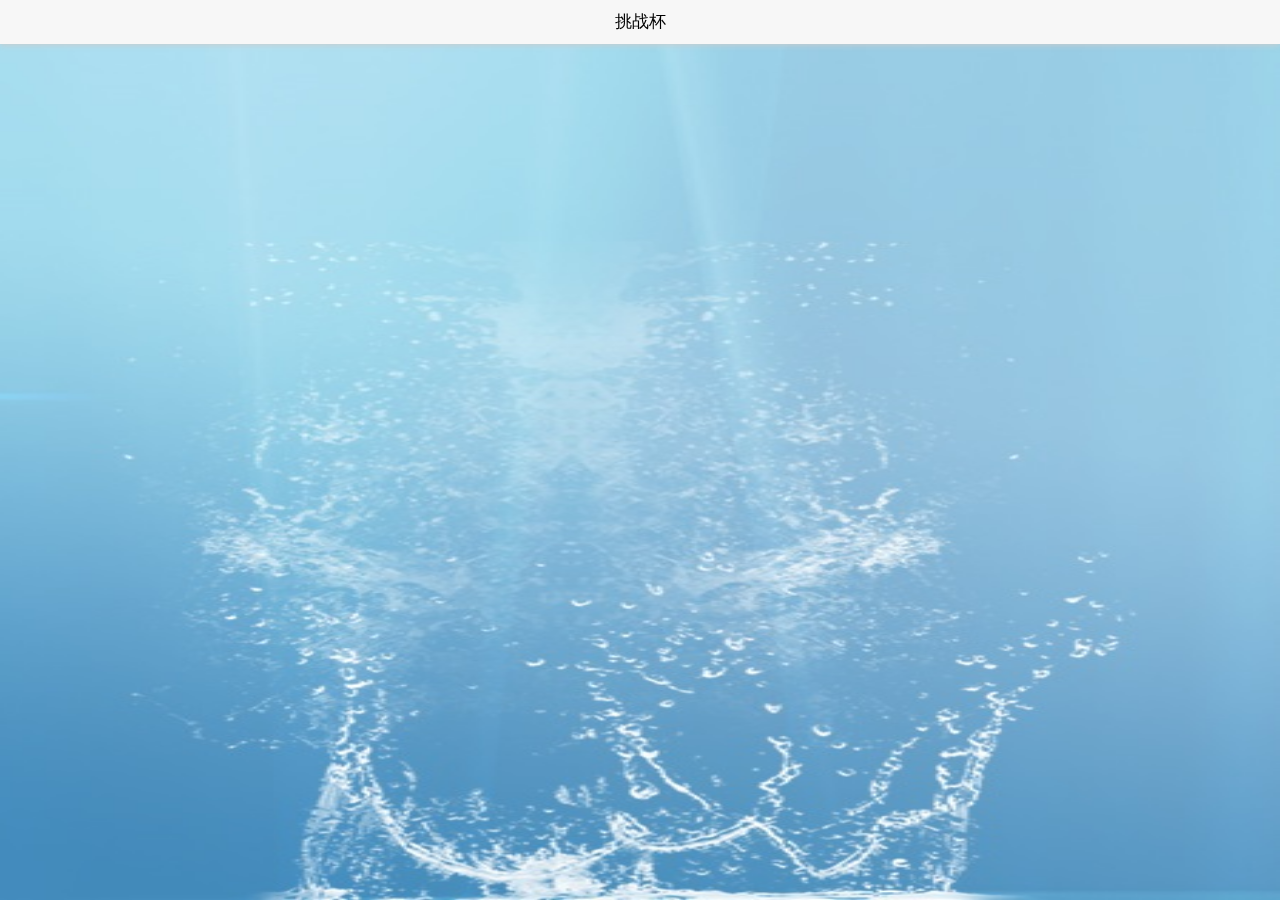
<file: index.html>
<!doctype html>
<html>

	<head>
		<meta charset="UTF-8">
		<title></title>
		<meta name="viewport" content="width=device-width,initial-scale=1,minimum-scale=1,maximum-scale=1,user-scalable=no" />
		<link href="css/mui.min.css" rel="stylesheet" />
		<link rel="stylesheet" type="text/css" href="css/index.css" />
		<script src="js/mui.min.js"></script>
	</head>

	<body>
		<header class="mui-bar mui-bar-nav">
			<h1 class="mui-title">挑战杯</h1>
		</header>
		<div class="mui-content" id="nav">

		</div>

		<script type="text/javascript">
			
			//获取手机屏幕高度
			if(window.innerHeight) {
				var h = window.innerHeight;
			} else if((document.body) && (document.body.clientHeight)) {
				var h = document.body.clientHeight;
			}
			var nav = document.getElementById('nav');
			nav.style.cssText = 'width: 100%;height:' + h + 'px;';

			//登录之后成功之后返回不到登录的页面
			var first = null;
			mui.back = function() {
				mui.plusReady(function() {
					//首页返回键处理
					//处理逻辑：1秒内，连续两次按返回键，则退出应用；
					if(!first) {
						first = new Date().getTime();
						mui.toast('再按一次退出应用');
						setTimeout(function() {
							first = null;
						}, 1000);
					} else {
						if(new Date().getTime() - first < 1000) {
							plus.runtime.quit();
						}
					}
				});
			}

			//获取多个水域的最近一次数据
			mui.ajax('http://www.lx0575.com/water/getInfor', {
				data: {},
				dataType: 'json', //服务器返回json格式数据
				type: 'GET', //HTTP请求类型
				timeout: 10000, //超时时间设置为10秒；
				headers: {
					//							'Content-Type': 'application/json'
				},
				success: function(data) {
					var content = data.list;
					nav.innerHTML = '';

					for(var a in content) {
						if(content[a].list == "" || content[a].list.length == 0 || content[a].list == null){
							continue;
						}
						var text = '<div class="areaList">' +
							'<div class="area-name">' + content[a].list[0].use + '</div>' +
							'<div class="area-main" data-id=' + content[a].list[0].id + '>';
						//						nav.innerHTML += text;
						//						console.log(nav.innerHTML);
						for(var b in content[a].list) {
							//							console.log(content[a].list[b])
							text += '<div class="main-content">' +
								'<div class="content-text">' + content[a].list[b].param + '：' + '</div>' +
								'<div class="content-num">' + content[a].list[b].paramValue + content[a].list[b].unit + '</div>' +
								'</div>';
						}
						text += '</div>' +
							'</div>';
						nav.innerHTML += text;
					}

					//跳转水域
					var area = document.getElementsByClassName('areaList');
					console.log(area)
					for(i = 0; i < area.length; i++) {
						area[i].addEventListener('tap', function(e) {
							console.log(e.path[2].attributes[1].value);
							mui.openWindow({
								url: 'waterDetail.html', //需要打开页面的url地址 
								id: 'waterDetail', //需要打开页面的url页面id		
								extras:{
									waterId:e.path[2].attributes[1].value
									
								}
							});
						})
					}
				},
				error: function(xhr, type, errorThrown) {
					console.log(type);
				}
			});

			//			area[0].onclick = function(){
			//				console.log(111)
			//			}
			//			area[0].addEventListener('tap', function() {
			//				alert(1111)
			//				mui.openWindow({
			//					url: 'wateDetail.html',
			//					id: 'wateDetail'
			//				})
			//			})
			//			for(var i = 0; i < area.length; i++) {
			//				area[i].addEventListener('tap', function() {
			//					alert(i)
			//					mui.openWindow({
			//						url: 'wateDetail.html',
			//						id: 'wateDetail'
			//					})
			//				})
			//			}
		</script>
	</body>

</html>
</file>
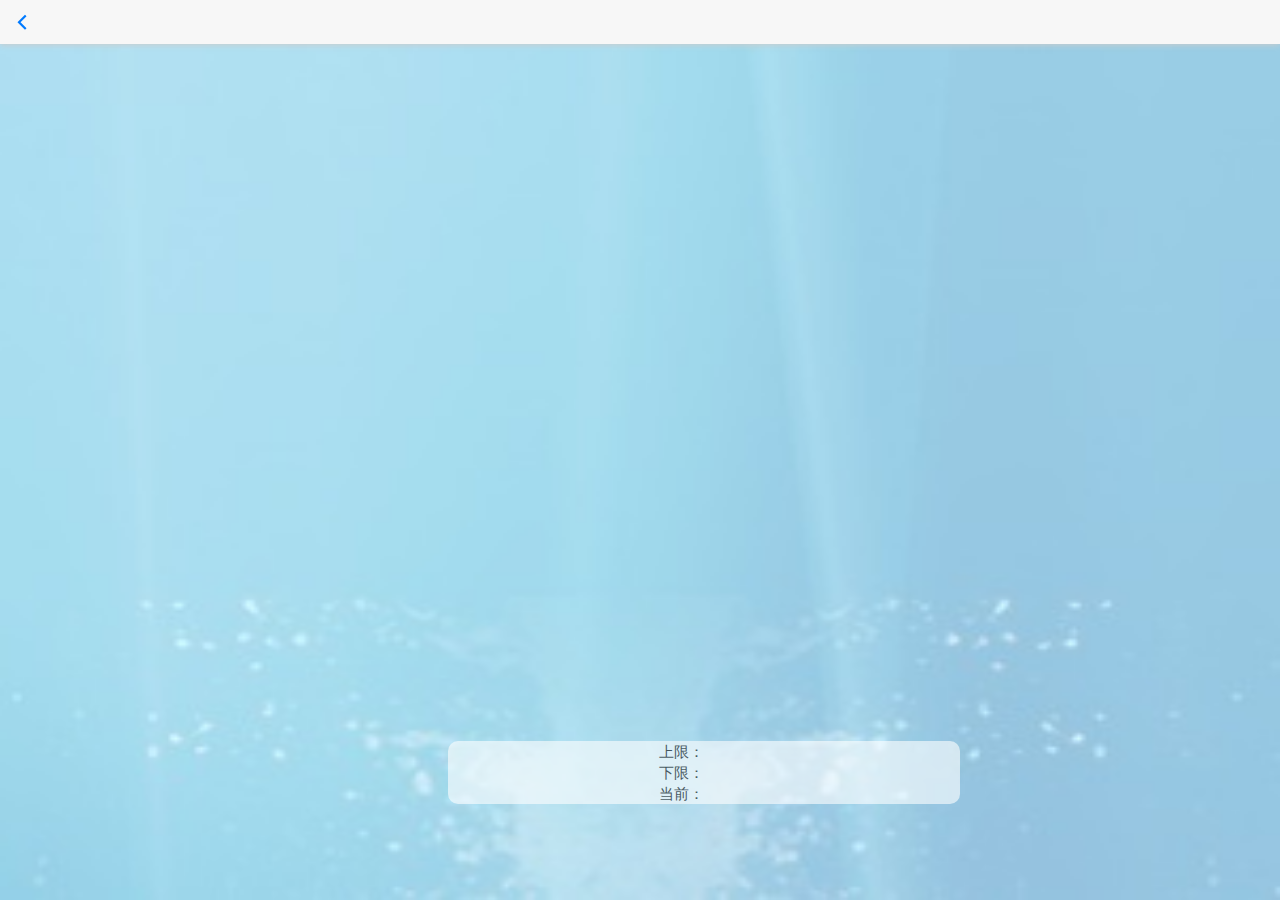
<file: chart.html>
<!DOCTYPE html>
<html style="height: 100%">

	<head>
		<meta charset="utf-8">
		<meta name="viewport" content="width=device-width, initial-scale=1.0, minimum-scale=1.0, maximum-scale=1.0, user-scalable=no" />
		<link href="css/mui.min.css" rel="stylesheet" />
		<script src="js/mui.min.js"></script>
		<link rel="stylesheet" type="text/css" href="css/chart.css"/>
	</head>

	<body>
		<header class="mui-bar mui-bar-nav">
		    <a class="mui-action-back mui-icon mui-icon-left-nav mui-pull-left"></a>
		    <h1 class="mui-title"></h1>
		</header>
		<div id="container" ></div><br />
		<div class="canshu">
			
		
		<div class="upperLimit">
			<div class="upperLimit-text">上限：</div>
			<div class="upperLimit-num"></div>
		</div>
		<div class="lowerLimit">
			<div class="lowerLimit-text">下限：</div>
			<div class="lowerLimit-num"></div>
		</div>
		<div class="current">
			<div class="current-text">当前：</div>
			<div class="current-num"></div>
		</div>
		</div>
		<script type="text/javascript" src="js/jquery.min.js"></script>
		<script type="text/javascript" src="js/echarts.min.js"></script>
		<script type="text/javascript" src="js/echarts-gl.min.js"></script>
		<script type="text/javascript" src="js/ecStat.min.js"></script>
		<script type="text/javascript" src="js/dataTool.min.js"></script>
		<script type="text/javascript" src="js/china.js"></script>
		<script type="text/javascript" src="js/world.js"></script>
		<script type="text/javascript" src="js/api"></script>
		<script type="text/javascript" src="js/bmap.min.js"></script>
		<script type="text/javascript" src="js/simplex.js"></script>
		<script type="text/javascript">
			
			mui.plusReady(function(){
				var waterId = plus.webview.currentWebview().waterId;
				var paramId = plus.webview.currentWebview().paramId;
				getInfo(waterId,paramId);
                
			})
//		    getInfo(2,2);
		    function getInfo(waterId,paramId){
		    	var wurl = 'http://www.lx0575.com/water/getInforByParam	';
		    	var title = document.getElementsByClassName('mui-title');
		    	var upperLimit = document.getElementsByClassName('upperLimit-num');
		    	var lowerLimit = document.getElementsByClassName('lowerLimit-num');
		    	var current = document.getElementsByClassName('current-num');
//				console.log(title[0].innerHTML)
				mui.ajax(wurl, {
					data: {
						watersId:waterId,
						pasramId:paramId
					},
					dataType: 'json', //服务器返回json格式数据
					type: 'GET', //HTTP请求类型
					timeout: 10000, //超时时间设置为10秒；
					headers: {
						//'Content-Type': 'application/json'
					},
					success: function(data) {		
						var items = data.items;
						console.log(items)
						var use = items[0].use; //水域名称
						var seriesName = items[0].param; //坐标上的名称
						var alarmMax = items[0].alarmMax; //报警最高值
						var alarmMin = items[0].alarmMin; //报警最小值
						var scopeMin = items[0].scopeMin; //纵坐标最小值
						var scopeMax = items[0].scopeMax; //纵坐标最大值
						var paramId = items[0].paramId; //参数id（温度：1，PH值：2，溶解氧：3，浊度：4）
						var value = items[0].paramValue; //数值
						var curvePoints = items[0].curvePoints; //一页显示多少个点
						var unit =  items[0].unit; //单位
						
						title[0].innerHTML = use + seriesName + '详情';
						upperLimit[0].innerHTML = alarmMax + unit;
						lowerLimit[0].innerHTML = alarmMin + unit;
						current[0].innerHTML = items[items.length - 1].paramValue + unit;
						
						//横坐标数据处理（时间）
						var xAxisData = [];
						for(var i = 0 ; i < items.length ; i ++){
							var gmtCreate = items[i].gmtCreate;
							var time = gmtCreate.substr(0,16);
							xAxisData.push(time)
						}
						
						//纵坐标数据处理
						var yAxisData = [];
						if(paramId == 1){
							for(var i = 0 ; i <= 45 ; i += 5){
								var obj = {};
								obj.yAxis = i;
								yAxisData.push(obj);
							}
						}else if(paramId == 2){
							for(var i = 0 ; i <= 14 ; i ++){
								var obj = {};
								obj.yAxis = i;
								yAxisData.push(obj);
							}
						}else if(paramId == 3){
							for(var i = 0 ; i <= 20 ; i += 2){
								var obj = {};
								obj.yAxis = i;
								yAxisData.push(obj);
							}
						}else if(paramId == 4){
							for(var i = 0 ; i <= 4000 ; i += 400){
								var obj = {};
								obj.yAxis = i;
								yAxisData.push(obj);
							}
						}
						
						
						//具体数值处理
						var paramValue = [];
						for(var i =  0; i < items.length ; i ++){
							paramValue.push(items[i].paramValue);
						}
						
						//报警颜色处理
						var pieces = [];
						var color = {};
						color.gt = scopeMin;
						color.lte = alarmMin;
						color.color = 'red';
						pieces.push(color);
						
						var color = {};
						color.gt = alarmMin;
						color.lte = alarmMax;
						color.color = 'green';
						pieces.push(color);
						
						var color = {};
						color.gt = alarmMax;
						color.lte = scopeMax;
						color.color = 'red';
						pieces.push(color);
						
						//一页显示多少点
						console.log(xAxisData.length)
						if(curvePoints >= xAxisData.length){
							startValue = xAxisData[0];
						}else{
							startValue = xAxisData[xAxisData.length - curvePoints];
						}
						console.log(startValue)
						
						var info = {};
						info.seriesName = seriesName;
						info.xAxisData = xAxisData;
						info.yAxisData = yAxisData;
						info.paramValue = paramValue;
						info.pieces = pieces;
						info.startValue = startValue;
						
						draw(info);
					},
					error: function(xhr, type, errorThrown) {
						console.log(type);
					},
					complete:function(){
					}
				});
		    }
			
			
			function draw(info){
				var dom = document.getElementById("container");
				var myChart = echarts.init(dom);
				var app = {};
				option = null;
				myChart.setOption(option = {
					title: {
						text: ''
					},
					tooltip: {
						trigger: 'axis'
					},
					xAxis: {
						data: info.xAxisData
					},
					yAxis: {
						splitLine: {
							show: false
						}
					},
					toolbox: {
						left: 'center',
						feature: {
							dataZoom: {
								yAxisIndex: 'none'
							},
							restore: {},
							saveAsImage: {}
						}
					},
					dataZoom: [{
						startValue: info.startValue
					}, {
						type: 'inside'
					}],
					visualMap: {
						top: 10,
						right: 10,
						pieces: info.pieces,
						outOfRange: {
							color: '#999'
						}
					},
					series: {
						name: info.seriesName,
						type: 'line',
						//						data: data.map(function(item) {
						//							return item[1];
						//						}),
						data:info.paramValue,
						markLine: {
							silent: true,
							data:info.yAxisData
						}
					}
				});
				if(option && typeof option === "object") {
					myChart.setOption(option, true);
				}
			}
			
		</script>
	</body>

</html>
</file>
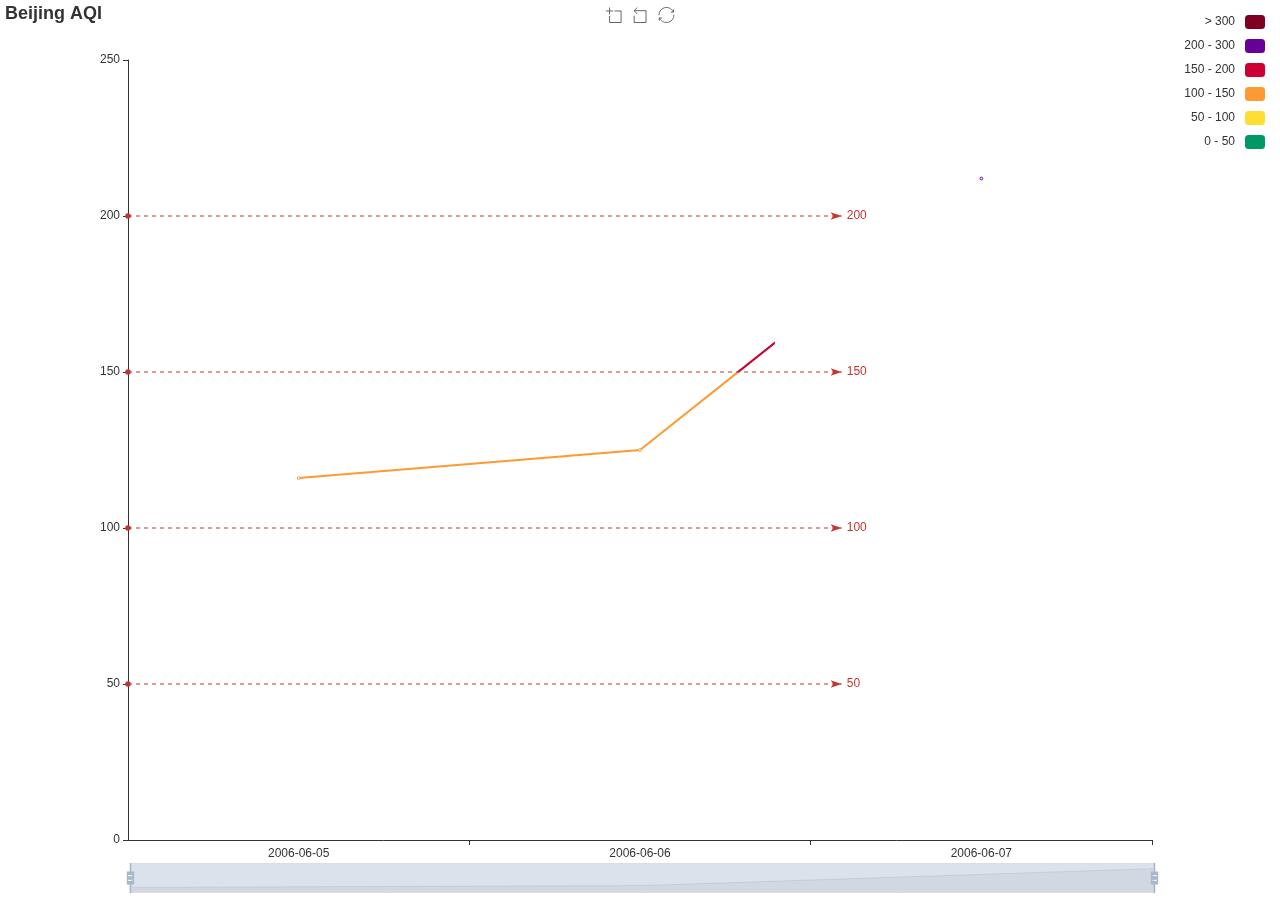
<file: mui.html>
<!DOCTYPE html>
<html style="height: 100%">

	<head>
		<meta charset="utf-8">
		<meta name="viewport" content="width=device-width, initial-scale=1.0, minimum-scale=1.0, maximum-scale=1.0, user-scalable=no" />
	</head>

	<body style="height: 100%; margin: 0">
		<div id="container" style="height: 100%"></div><br />
		<script type="text/javascript" src="js/jquery.min.js"></script>
		<script type="text/javascript" src="js/echarts.min.js"></script>
		<script type="text/javascript" src="js/echarts-gl.min.js"></script>
		<script type="text/javascript" src="js/ecStat.min.js"></script>
		<script type="text/javascript" src="js/dataTool.min.js"></script>
		<script type="text/javascript" src="js/china.js"></script>
		<script type="text/javascript" src="js/world.js"></script>
		<script type="text/javascript" src="js/api"></script>
		<script type="text/javascript" src="js/bmap.min.js"></script>
		<script type="text/javascript" src="js/simplex.js"></script>
		<script type="text/javascript">
			var dom = document.getElementById("container");
			var myChart = echarts.init(dom);
			var app = {};
			option = null;
			$.get('sj.json', function(data) {
				myChart.setOption(option = {
					title: {
						text: 'Beijing AQI'
					},
					tooltip: {
						trigger: 'axis'
					},
					xAxis: {
//						data: data.map(function(item) {
//							return item[0];
//						})
						data:['2006-06-05','2006-06-06','2006-06-07']
					},
					yAxis: {
						splitLine: {
							show: false
						}
					},
					toolbox: {
						left: 'center',
						feature: {
							dataZoom: {
								yAxisIndex: 'none'
							},
							restore: {},
							saveAsImage: {}
						}
					},
					dataZoom: [{
						startValue: '2014-06-01'
					}, {
						type: 'inside'
					}],
					visualMap: {
						top: 10,
						right: 10,
						pieces: [{
							gt: 0,
							lte: 50,
							color: '#096'
						}, {
							gt: 50,
							lte: 100,
							color: '#ffde33'
						}, {
							gt: 100,
							lte: 150,
							color: '#ff9933'
						}, {
							gt: 150,
							lte: 200,
							color: '#cc0033'
						}, {
							gt: 200,
							lte: 300,
							color: '#660099'
						}, {
							gt: 300,
							color: '#7e0023'
						}],
						outOfRange: {
							color: '#999'
						}
					},
					series: {
						name: 'Beijing AQI',
						type: 'line',
						data: data.map(function(item) {
							return item[1];
						}),
						markLine: {
							silent: true,
							data: [{
								yAxis: 50
							}, {
								yAxis: 100
							}, {
								yAxis: 150
							}, {
								yAxis: 200
							}, {
								yAxis: 300
							}]
						}
					}
				});
			});;
			if(option && typeof option === "object") {
				myChart.setOption(option, true);
			}
		</script>
	</body>

</html>
</file>
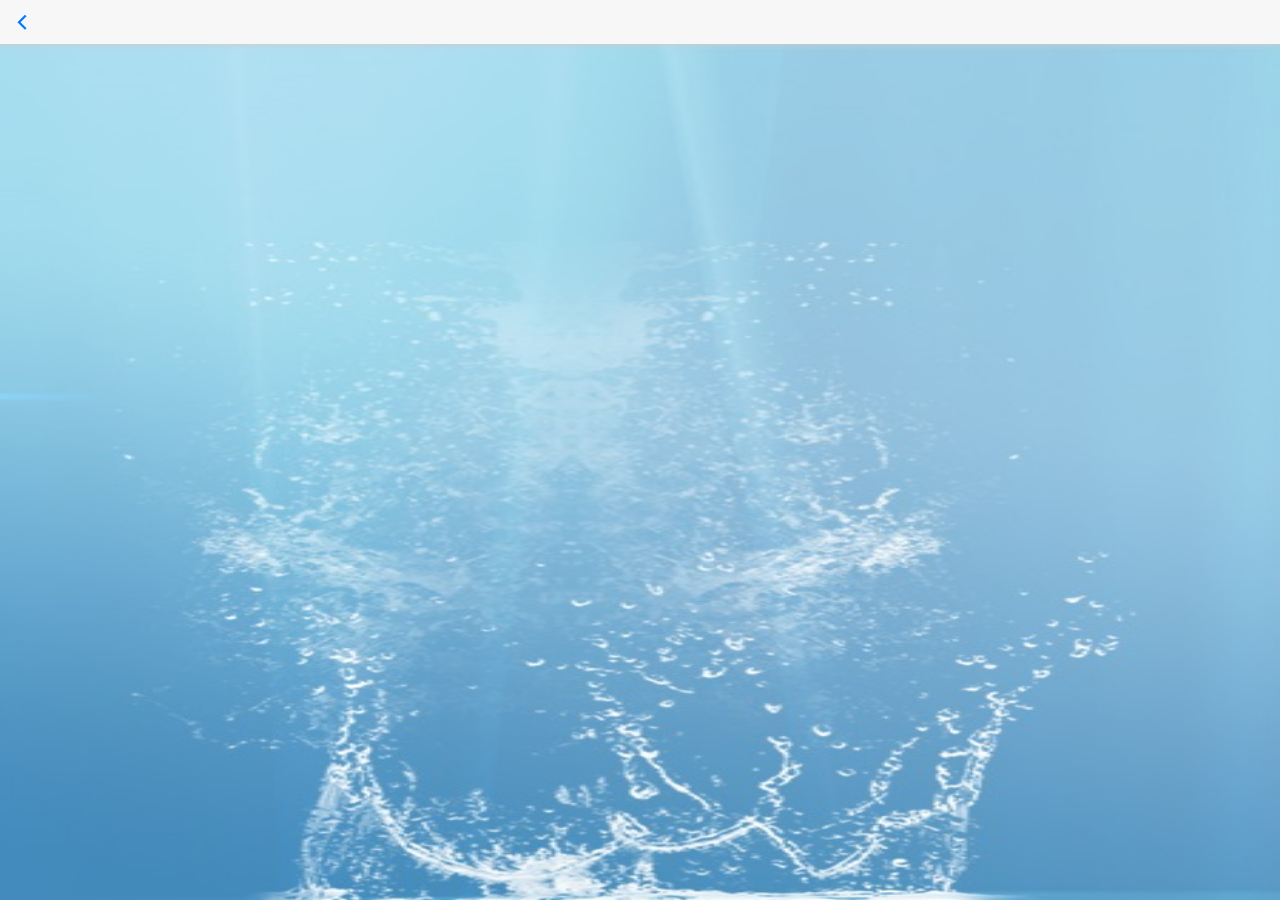
<file: waterDetail.html>
<!doctype html>
<html>

	<head>
		<meta charset="UTF-8">
		<title></title>
		<meta name="viewport" content="width=device-width,initial-scale=1,minimum-scale=1,maximum-scale=1,user-scalable=no" />
		<link href="css/mui.min.css" rel="stylesheet" />
		<link rel="stylesheet" type="text/css" href="css/waterDetail.css" />
		<script src="js/mui.min.js"></script>
	</head>

	<body>
		<header class="mui-bar mui-bar-nav">
		    <a class="mui-action-back mui-icon mui-icon-left-nav mui-pull-left"></a>
		    <h1 class="mui-title"></h1>
		</header>
		<div class="mui-content" id="nav">
			<!--<div class="areaList">
				<div class="area-name">温度</div>
				<div class="area-main">
					<div class="main-temperature">
						<div class="temperature-text">09:00 ：</div>
						<div class="temperature-num">15℃</div>
					</div>
				</div>
			</div>
			<div class="areaList">
				<div class="area-name">PH值</div>
				<div class="area-main">
					<div class="main-phvalue">
						<div class="phvalue-text">09:00 ：</div>
						<div class="phvalue-num">7.8</div>
					</div>
				</div>
			</div>
			<div class="areaList">
				<div class="area-name">溶解氧</div>
				<div class="area-main">
					<div class="main-oxygen">
						<div class="oxygen-text">09:00 ：</div>
						<div class="oxygen-num">9mg/L</div>
					</div>
					
				</div>
			</div>
			<div class="areaList">
				<div class="area-name">浊度</div>
				<div class="area-main">
					<div class="main-turbidity">
						<div class="turbidity-text">09:00 ：</div>
						<div class="turbidity-num">19JTU</div>
					</div>
					
				</div>
			</div>-->
		</div>

		<script type="text/javascript">
			if(window.innerHeight) {
				var h = window.innerHeight;
			} else if((document.body) && (document.body.clientHeight)) {
				var h = document.body.clientHeight;
			}
			var nav = document.getElementById('nav');
			nav.style.cssText = 'width: 100%;height:' + h + 'px;';
			mui.init();
			
			
			var wurl = 'http://www.lx0575.com/water/getInforByWaters/1';
			var nav = document.getElementById('nav');
			var title = document.getElementsByClassName('mui-title');
			//获取上个页面传过来的id值
			mui.plusReady(function(){
				var waterId = plus.webview.currentWebview().waterId;
//				console.log(waterId);
				var wurl = 'http://www.lx0575.com/water/getInforByWaters/' + waterId;
//				console.log(wurl)
				mui.ajax(wurl, {
					data: {},
					dataType: 'json', //服务器返回json格式数据
					type: 'GET', //HTTP请求类型
					timeout: 10000, //超时时间设置为10秒；
					headers: {
						//'Content-Type': 'application/json'
					},
					success: function(data) {	
//						var data = JSON.stringify(data);	
						var items = data.listItems;
						var use = items[0].items[0].use; //水域名称
						
						title[0].innerHTML = use + '详情';
						console.log(items);
						
						for(var a in items){
							var text = '';
							text =  '<div class="areaList">'
								+		'<div class="area-name">' + items[a].items[0].param + '</div>'
								+		'<div class="area-main" data-id=' +items[a].items[0].id + ' data-paramId=' +items[a].items[0].paramId +  '>';
							
							for(var b in items[a].items){
								var gmtCreate = items[a].items[b].gmtCreate;
								var time = gmtCreate.substr(11,gmtCreate.length);
//								console.log(time)
								text += '<div class="main-context">'
									 +		'<div class="context-text">' + time  +'：'+ items[a].items[b].paramValue + items[a].items[b].unit  +'</div>'
									 +  '</div>';
							}      
							text +=		'</div>'
								 +	'</div>';
							nav.innerHTML += text;
						}	
						//跳转到温度
						var temp = document.getElementsByClassName('area-main');
						for(var i = 0 ; i < temp.length ; i ++){
							temp[i].addEventListener('tap',function(e){
//								console.log(e)
								var id = e.path[2].attributes[1].value;
								var paramId = e.path[2].attributes[2].value;
								
								console.log(paramId)
								mui.openWindow({
									url:'chart.html',
									id:'chart',
									extras:{
										waterId:id,
										paramId:paramId
									}
								})
							})
						}
						
					},
					error: function(xhr, type, errorThrown) {
						console.log(type);
					}
				});
			})
			
			//获取详情
//			function getDetail(){
//				var wurl = 'http://www.lx0575.com/water/getInforByWaters/' + waterId;
//				alert(wurl);
//
//			}
			
		</script>
	</body>

</html>
</file>
<file: css/index.css>
#nav {
	background: url(../image/index_bac.jpg);
	background-size: 100% 100%;
}

.mui-content {
	/*display: flex;
	justify-content: center;
	flex-wrap: wrap;*/
	padding-left: 5%;
	float: left;
}

.areaList {
	width: 45%;
	height: 45%;
	margin-top: 5%;
	margin-right: 5%;
	float: left;
	
	/*margin-top: 20px;*/
}

.area-name {
	text-align: center;
	font-size: 13px;
	font-weight: bolder;
	color: #595959;
}

.area-main {
	height: 200px;
	width: 100%;
	/*background: url(../image/index_border.png);
	background-size: 100% 100%;*/
	border: 3px solid #fff;
	color: #595959;
	border-radius:10px ;
	font-size: 13px;
	display: flex;
	flex-direction: column;
	justify-content: center;
	background: #fff;
	opacity: 0.6;
}

.main-content {
	width: 100%;
	height: 25%;
	display: flex;
	line-height: 50px;
	/*opacity: 1;*/
}

.content-text {
	width: 50%;
	text-align: right;
}

.content-num {
	width: 50%;
	text-align: left;
}

.main-temperature {
	width: 100%;
	height: 25%;
	display: flex;
	line-height: 50px;
	/*opacity: 1;*/
}

.temperature-text {
	width: 50%;
	text-align: right;
}

.temperature-num {
	width: 50%;
	text-align: left;
}

.main-phvalue {
	width: 100%;
	flex: 1;
	display: flex;
	line-height: 50px;
}

.phvalue-text {
	width: 50%;
	text-align: right;
}

.phvalue-num {
	width: 50%;
	text-align: left;
}

.main-oxygen {
	width: 100%;
	flex: 1;
	display: flex;
	line-height: 50px;
}

.oxygen-text {
	width: 50%;
	text-align: right;
}

.oxygen-num {
	width: 50%;
	text-align: left;
}

.main-turbidity {
	width: 100%;
	flex: 1;
	display: flex;
	line-height: 50px;
}

.turbidity-text {
	width: 50%;
	text-align: right;
}

.turbidity-num {
	width: 50%;
	text-align: left;
}
</file>
<file: css/chart.css>
body {
	height: 100%;
	margin: 0;
	background: url(../image/echart_bac.jpg);
	background-size: 100% 100%;
}

#container {
	height: 80%;
	padding-top: 50px;
}
.canshu{
	width: 40%;
	margin-left: 35%;
	background: #fff;
	opacity: 0.6;
	border-radius: 10px;
}
.upperLimit{
	display:flex;
	width: 100%;
	justify-content: center;
	font-size: 15px;
}
.upperLimit-text{
	width: 50%;
	text-align: right;
}
.upperLimit-num{
	width: 50%;
	text-align: left;
}
.lowerLimit{
	display:flex;
	width: 100%;
	text-align: center;
	justify-content: center;
	font-size: 15px;
}
.lowerLimit-text{
	width: 50%;
	text-align: right;
}
.lowerLimit-num{
	width: 50%;
	text-align: left;
}
.current{
	display:flex;
	width: 100%;
	text-align: center;
	justify-content: center;
	font-size: 15px;
}
.current-text{
	width: 50%;
	text-align: right;
}
.current-num{
	width: 50%;
	text-align: left;
}
</file>
<file: css/waterDetail.css>
#nav {
	background: url(../image/index_bac.jpg);
	background-size: 100% 100%;
}

.mui-content {
	/*display: flex;
	justify-content: center;
	flex-wrap: wrap;*/
	padding-left: 5%;
	float: left;
}

.areaList {
	width: 45%;
	height: 45%;
	margin-top: 5%;
	margin-right: 5%;
	float: left;
	
	/*margin-top: 20px;*/
}

.area-name {
	text-align: center;
	font-size: 13px;
	font-weight: bolder;
	color: #595959;
}

.area-main {
	height: 200px;
	width: 100%;
	/*background: url(../image/index_border.png);
	background-size: 100% 100%;*/
	border: 3px solid #fff;
	color: #595959;
	border-radius:10px ;
	font-size: 13px;
	display: flex;
	flex-direction: column;
	justify-content: center;
	background: #fff;
	opacity: 0.6;
}
.main-context{
	width: 100%;
	flex: 1;
	height: 20%;
	line-height: 40px;
	text-align: center;
}
.main-temperature {
	width: 100%;
	flex: 1;
	height: 20%;
	display: flex;
	line-height: 40px;
	/*opacity: 1;*/
}

.temperature-text {
	width: 55%;
	text-align: right;
}

.temperature-num {
	width: 45%;
	text-align: left;
}

.main-phvalue {
	width: 100%;
	flex: 1;
	display: flex;
	line-height: 40px;
}

.phvalue-text {
	width: 60%;
	text-align: right;
}

.phvalue-num {
	width: 40%;
	text-align: left;
}

.main-oxygen {
	width: 100%;
	flex: 1;
	display: flex;
	line-height: 40px;
}

.oxygen-text {
	width: 55%;
	text-align: right;
}

.oxygen-num {
	width: 45%;
	text-align: left;
}

.main-turbidity {
	width: 100%;
	flex: 1;
	display: flex;
	line-height: 40px;
}

.turbidity-text {
	width: 55%;
	text-align: right;
}

.turbidity-num {
	width: 45%;
	text-align: left;
}
</file>
